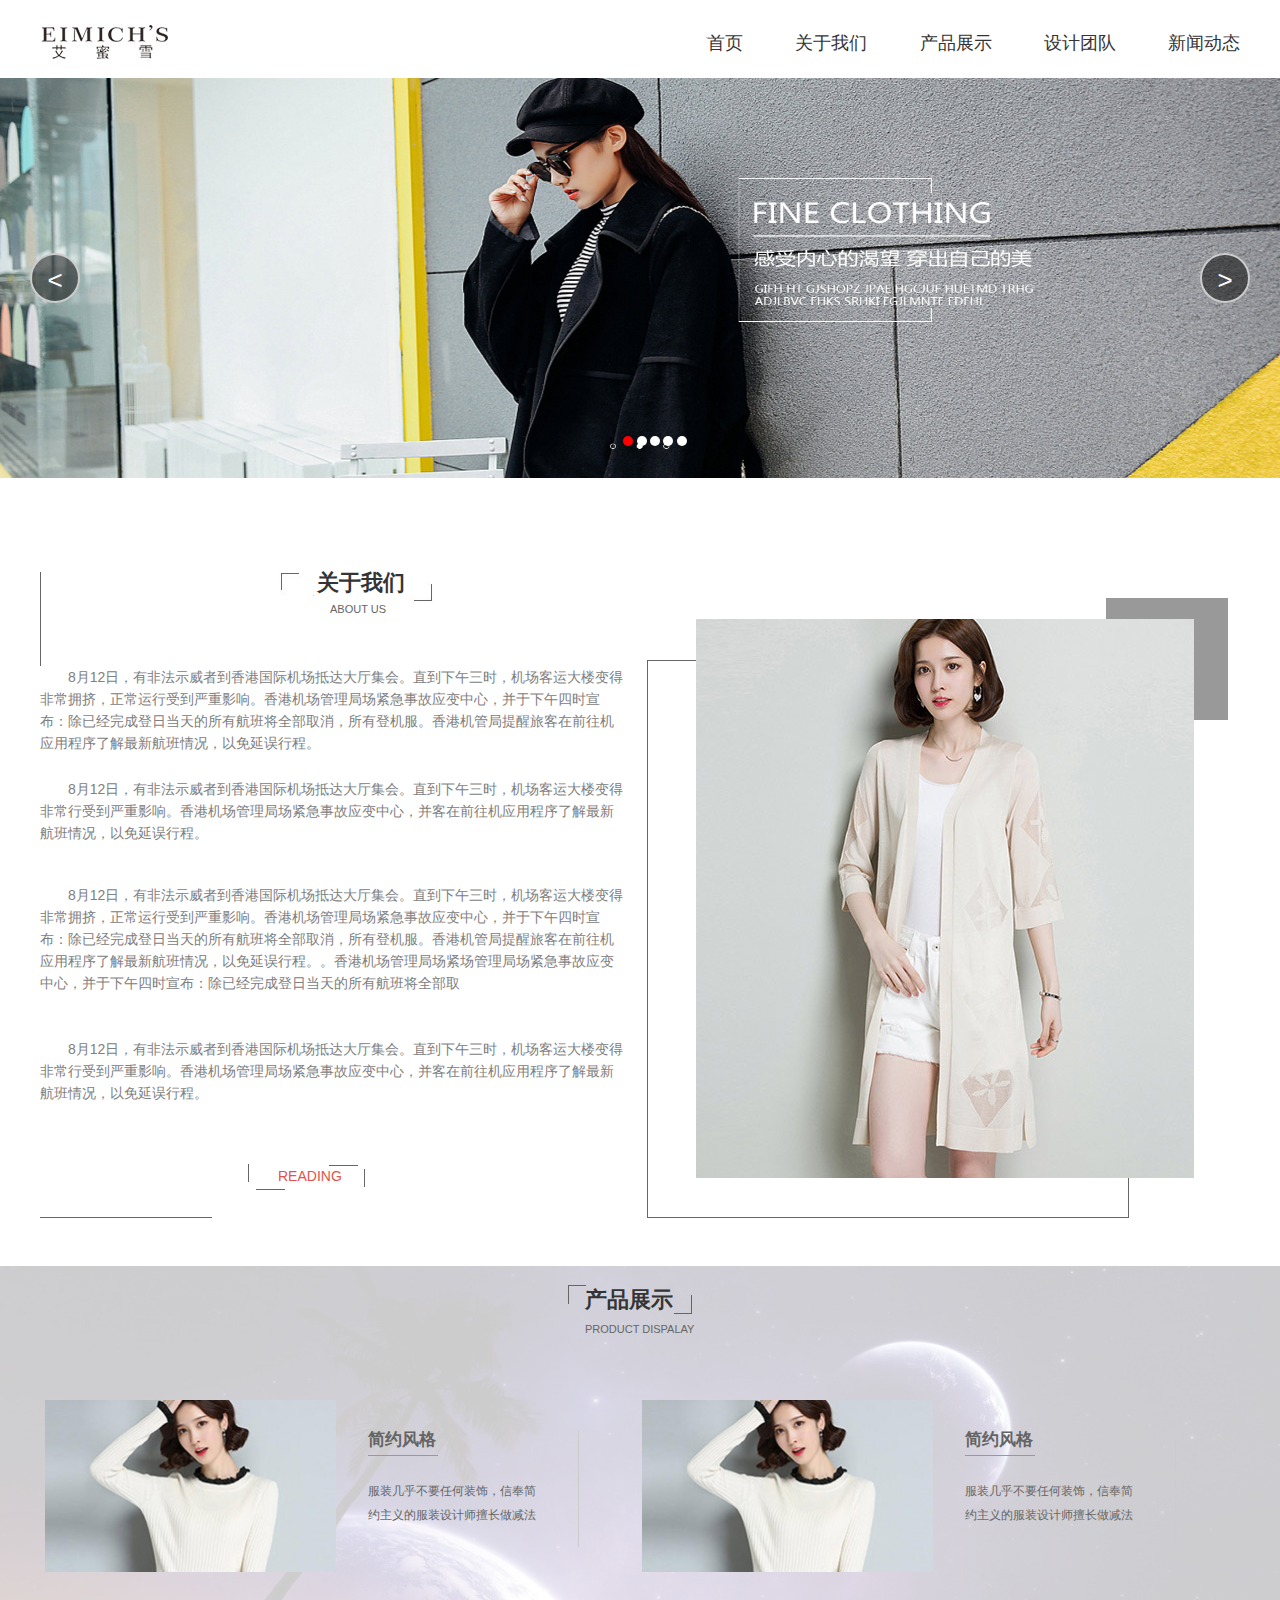
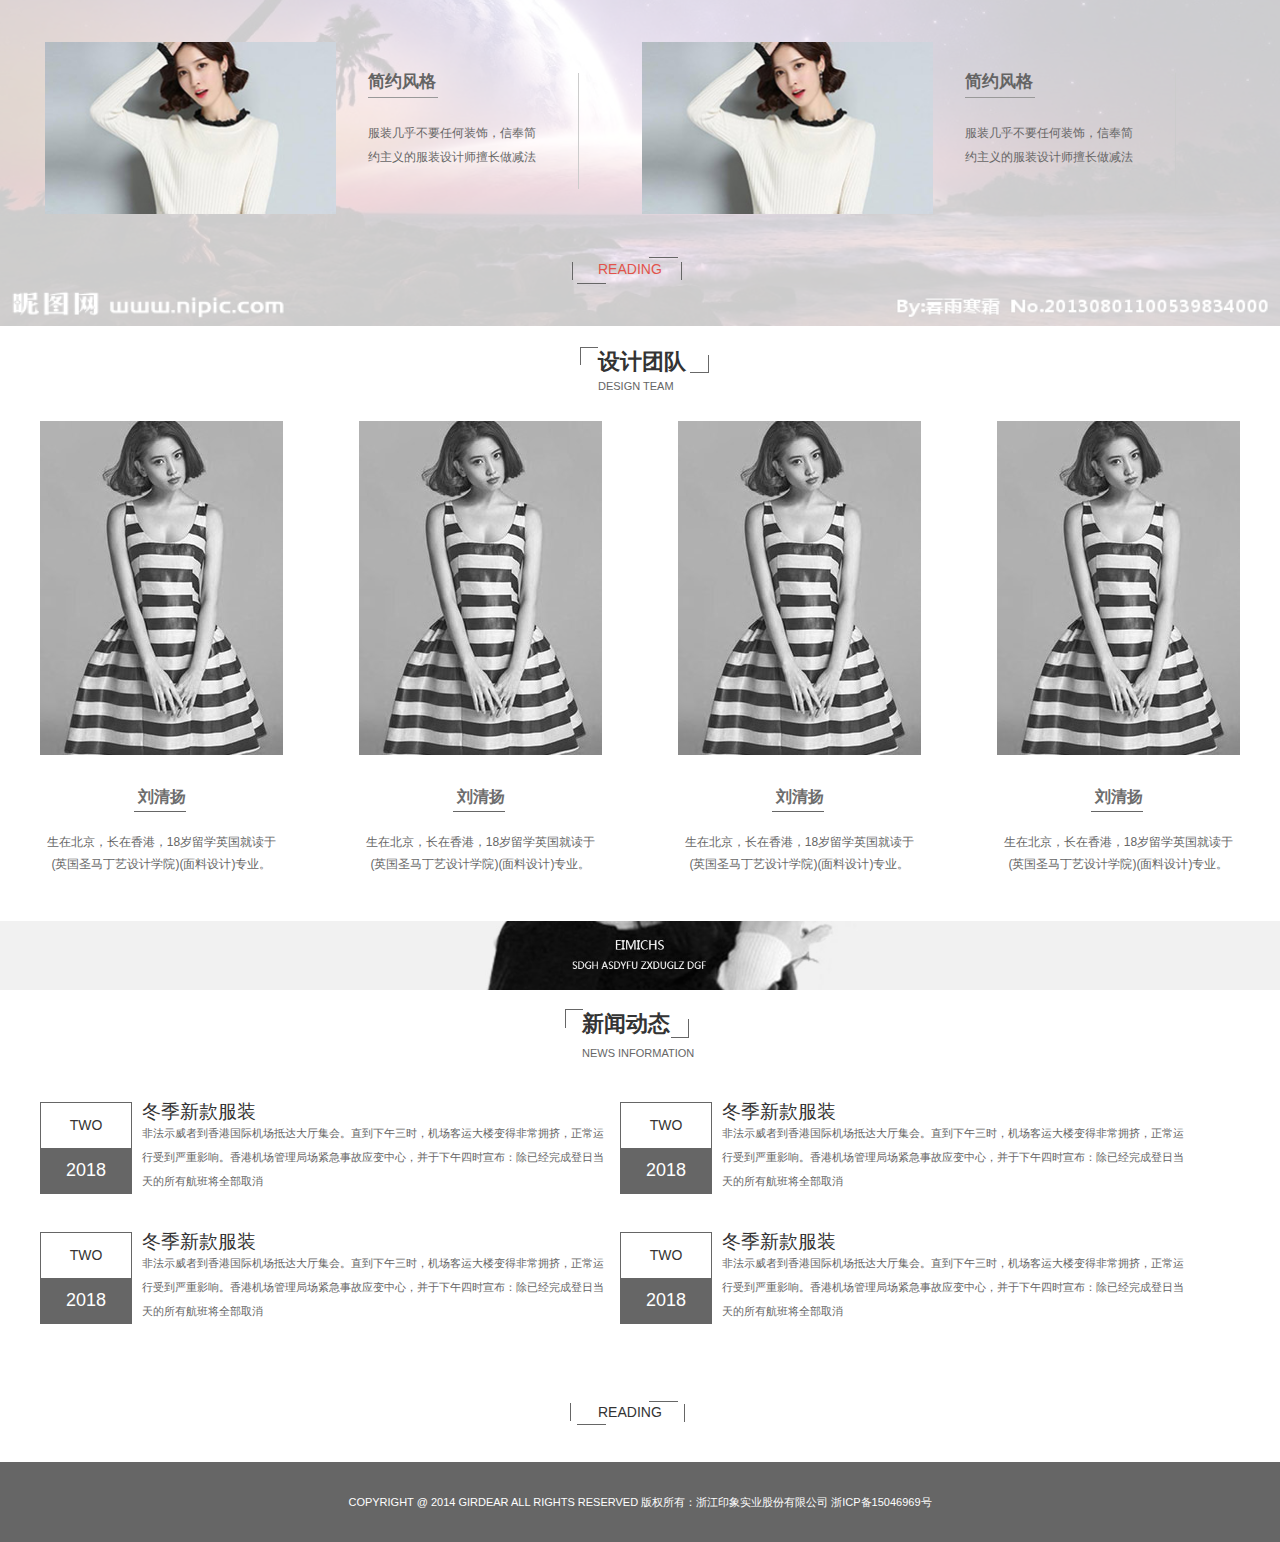
<file: 艾瑞雪/index.html>
<!DOCTYPE html>
<html lang="en">

<head>
  <meta charset="UTF-8">
  <meta name="viewport" content="width=device-width, initial-scale=1.0">
  <meta http-equiv="X-UA-Compatible" content="ie=edge">
  <title>Document</title>
  <link rel="stylesheet" href="./css/reset(1).css">
  <link rel="stylesheet" href="./css/style.css">
  <link rel="stylesheet" href="./css/animate.css">
</head>

<body>
  <div class="logo">
    <div class="logoz">
      <img src="./images/logo_02.jpg" alt="">
    </div>
    <div class="logoy">
      <ul>
        <li><a href="">首页</a></li>
        <li><a href="">关于我们</a></li>
        <li><a href="">产品展示</a></li>
        <li><a href="">设计团队</a></li>
        <li><a href="">新闻动态</a></li>
      </ul>
    </div>
  </div>
  <!-- 轮播 -->
  <div class="carousel">

    <img class="active" src="./images/轮播_02.jpg">
    <img src="./images/关于我们_02.jpg">
    <img src="./images/产品展示_02.jpg">
    <img src="./images/设计团队_02.jpg">
    <img src="./images/新闻动态_02.jpg" alt="">
    <img src="./images/设计团队_02.jpg">
    <button>&lt;</button>
    <button>&gt;</button>
    <ul>
      <li yj="0" class="active"></li>
      <li yj="1"></li>
      <li yj="2"></li>
      <li yj="3"></li>
      <li yj="4"></li>
    </ul>
  </div>

  <!-- 关于我们 -->
  <div class="wmm">
    <div class="wm">
      <div class="wmz">
        <div class="wm1">
          <div class="wm12">
            <img src="./images/images/关于我们左_03.jpg" alt="">
            <h2>关于我们</h2>
            <img src="./images/images/关于我们右_05.jpg" alt="">
            <p>ABOUT US</p>
          </div>
        </div>
        <div class="wm2">
          <p>
            8月12日，有非法示威者到香港国际机场抵达大厅集会。直到下午三时，机场客运大楼变得非常拥挤，正常运行受到严重影响。香港机场管理局场紧急事故应变中心，并于下午四时宣布：除已经完成登日当天的所有航班将全部取消，所有登机服。香港机管局提醒旅客在前往机应用程序了解最新航班情况，以免延误行程。
          </p>
          <p>8月12日，有非法示威者到香港国际机场抵达大厅集会。直到下午三时，机场客运大楼变得非常行受到严重影响。香港机场管理局场紧急事故应变中心，并客在前往机应用程序了解最新航班情况，以免延误行程。</p>
          <p>
            8月12日，有非法示威者到香港国际机场抵达大厅集会。直到下午三时，机场客运大楼变得非常拥挤，正常运行受到严重影响。香港机场管理局场紧急事故应变中心，并于下午四时宣布：除已经完成登日当天的所有航班将全部取消，所有登机服。香港机管局提醒旅客在前往机应用程序了解最新航班情况，以免延误行程。。香港机场管理局场紧场管理局场紧急事故应变中心，并于下午四时宣布：除已经完成登日当天的所有航班将全部取
          </p>
          <p>8月12日，有非法示威者到香港国际机场抵达大厅集会。直到下午三时，机场客运大楼变得非常行受到严重影响。香港机场管理局场紧急事故应变中心，并客在前往机应用程序了解最新航班情况，以免延误行程。</p>
        </div>
        <div class="wm3">
          <div></div>
          <div></div>
          <div></div>
          <div></div>
          <span>READING</span>
        </div>
        <div class="wm4">
        </div>

      </div>

      <div class="wmy">
        <img src="./images/images/关于我们2_03.jpg" alt="">
        <div class="wmy1"></div>
      </div>
    </div>
    <!-- 产品展示 -->
    <div class="zs">
      <img src="./images/背景图.jpg" alt="">
      <div class="zsz">
        <div class="zs1">
          <div></div>
          <div></div>
          <div></div>
          <div></div>
          <h2>产品展示</h2>
          <p>PRODUCT DISPALAY</p>
        </div>
        <div class="zs2">
          <div class="zs21">
            <div class="zs21z">
              <img src="./images/images/简约风格_03.jpg" alt="">
            </div>
            <div class="zs21y1">
              <h2>简约风格</h2>
              <div></div>
              <div>
                <span>服装几乎不要任何装饰，信奉简约主义的服装设计师擅长做减法</span>
              </div>
            </div>
          </div>
        </div>
        <div class="zs2">
          <div class="zs21">
            <div class="zs21z">
              <img src="./images/images/简约风格_03.jpg" alt="">
            </div>
            <div class="zs21y1">
              <h2>简约风格</h2>
              <div></div>
              <div>
                <span>服装几乎不要任何装饰，信奉简约主义的服装设计师擅长做减法</span>
              </div>
            </div>
          </div>
        </div>
        <div class="zs2">
          <div class="zs21">
            <div class="zs21z">
              <img src="./images/images/简约风格_03.jpg" alt="">
            </div>
            <div class="zs21y1">
              <h2>简约风格</h2>
              <div></div>
              <div>
                <span>服装几乎不要任何装饰，信奉简约主义的服装设计师擅长做减法</span>
              </div>
            </div>
          </div>
        </div>
        <div class="zs2">
          <div class="zs21">
            <div class="zs21z">
              <img src="./images/images/简约风格_03.jpg" alt="">
            </div>
            <div class="zs21y1">
              <h2>简约风格</h2>
              <div></div>
              <div>
                <span>服装几乎不要任何装饰，信奉简约主义的服装设计师擅长做减法</span>
              </div>
            </div>
          </div>
        </div>
        <div class="zs22">
          <div></div>
          <div></div>
          <div></div>
          <div></div>
          <span>READING</span>
        </div>
      </div>
    </div>
    <!-- 设计团队 -->
    <div class="td">
      <div class="td1">
        <div></div>
        <div></div>
        <div></div>
        <div></div>
        <h2>设计团队</h2>
        <p>DESIGN TEAM</p>
      </div>

      <div class="tdz">
        <div class="td2">
          <img src="./images/images/刘清扬_03.jpg" alt="">
          <img src="./images/images/韩露露_03.jpg" alt="">
          <h2>刘清扬</h2>
          <div></div>
          <p>生在北京，长在香港，18岁留学英国就读于(英国圣马丁艺设计学院)(面料设计)专业。</p>
        </div>
        <div class="td2">
          <img src="./images/images/刘清扬_03.jpg" alt="">
          <img src="./images/images/韩露露_03.jpg" alt="">
          <h2>刘清扬</h2>
          <div></div>
          <p>生在北京，长在香港，18岁留学英国就读于(英国圣马丁艺设计学院)(面料设计)专业。</p>
        </div>
        <div class="td2">
          <img src="./images/images/刘清扬_03.jpg" alt="">
          <img src="./images/images/韩露露_03.jpg" alt="">
          <h2>刘清扬</h2>
          <div></div>
          <p>生在北京，长在香港，18岁留学英国就读于(英国圣马丁艺设计学院)(面料设计)专业。</p>
        </div>
        <div class="td2">
          <img src="./images/images/刘清扬_03.jpg" alt="">
          <img src="./images/images/韩露露_03.jpg" alt="">
          <h2>刘清扬</h2>
          <div></div>
          <p>生在北京，长在香港，18岁留学英国就读于(英国圣马丁艺设计学院)(面料设计)专业。</p>
        </div>

      </div>

    </div>





    <!-- 图片2 -->
    <div class="tp2">
      <img src="./images/images/图片2_02.jpg" alt="">
    </div>

    <!-- 新闻动态 -->
    <div class="dtk">
    <div class="dt">
      <div class="dt1">
        <div></div>
        <div></div>
        <div></div>
        <div></div>
        <h2>新闻动态</h2>
        <p>NEWS INFORMATION</p>
      </div>
      <div class="dt2">
        <div class="dt21">
          <div class="dt21z">
            <div>TWO</div>
            <div>2018</div>
          </div>
          <div class="dt21y">
            <p>冬季新款服装</p>
            <p>非法示威者到香港国际机场抵达大厅集会。直到下午三时，机场客运大楼变得非常拥挤，正常运行受到严重影响。香港机场管理局场紧急事故应变中心，并于下午四时宣布：除已经完成登日当天的所有航班将全部取消</p>
          </div>
        </div>
        <div class="dt21">
          <div class="dt21z">
            <div>TWO</div>
            <div>2018</div>
          </div>
          <div class="dt21y">
            <p>冬季新款服装</p>
            <p>非法示威者到香港国际机场抵达大厅集会。直到下午三时，机场客运大楼变得非常拥挤，正常运行受到严重影响。香港机场管理局场紧急事故应变中心，并于下午四时宣布：除已经完成登日当天的所有航班将全部取消</p>
          </div>
        </div>
        <div class="dt21">
          <div class="dt21z">
            <div>TWO</div>
            <div>2018</div>
          </div>
          <div class="dt21y">
            <p>冬季新款服装</p>
            <p>非法示威者到香港国际机场抵达大厅集会。直到下午三时，机场客运大楼变得非常拥挤，正常运行受到严重影响。香港机场管理局场紧急事故应变中心，并于下午四时宣布：除已经完成登日当天的所有航班将全部取消</p>
          </div>
        </div>
        <div class="dt21">
          <div class="dt21z">
            <div>TWO</div>
            <div>2018</div>
          </div>
          <div class="dt21y">
            <p>冬季新款服装</p>
            <p>非法示威者到香港国际机场抵达大厅集会。直到下午三时，机场客运大楼变得非常拥挤，正常运行受到严重影响。香港机场管理局场紧急事故应变中心，并于下午四时宣布：除已经完成登日当天的所有航班将全部取消</p>
          </div>
        </div>
       
        <div class="dt3">
          <div></div>
          <div></div>
          <div></div>
          <div></div>
          <span>READING</span>
        </div>
        
      </div>
    </div>
    
<div class="footer">
<div class="footerz">
<p>COPYRIGHT @ 2014 GIRDEAR ALL RIGHTS RESERVED 版权所有：浙江印象实业股份有限公司 浙ICP备15046969号</p>
</div>
</div>

















    <script src="./js/luobo.js"></script>
</body>

</html>
</file>
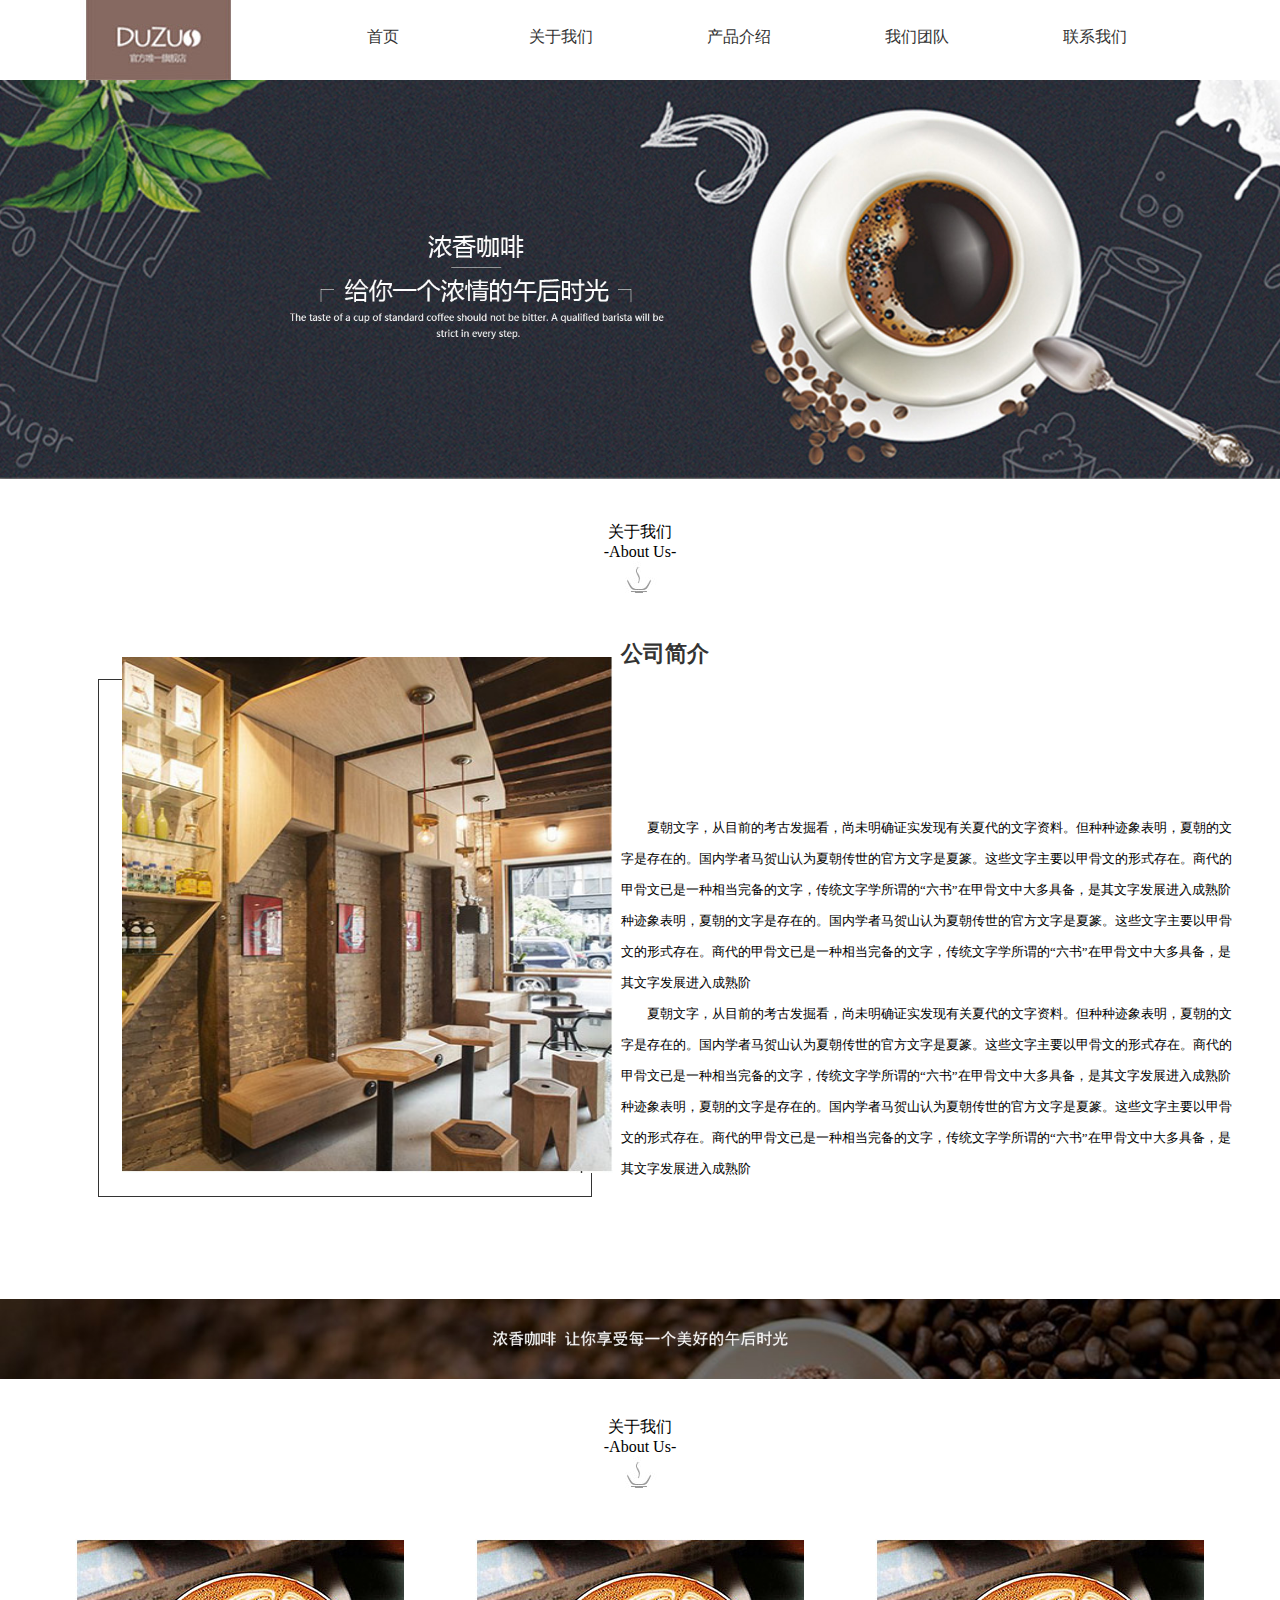
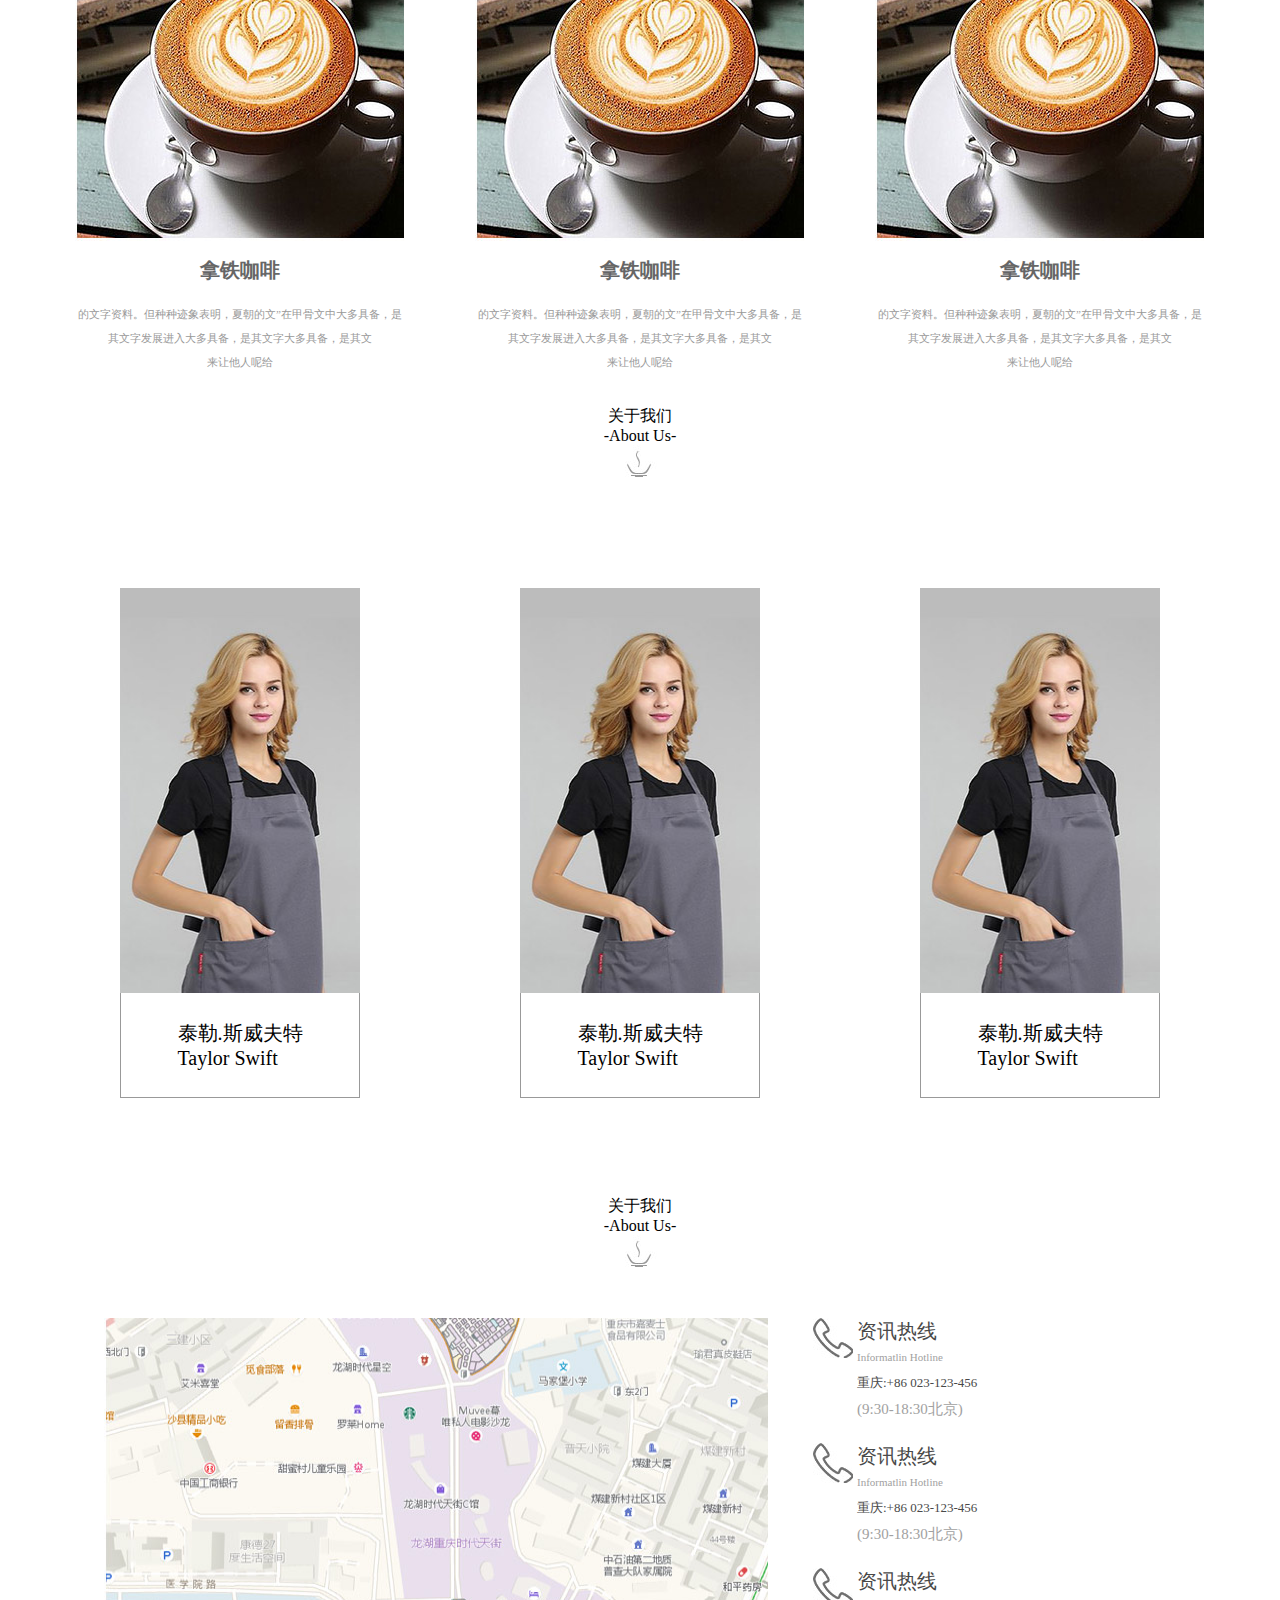
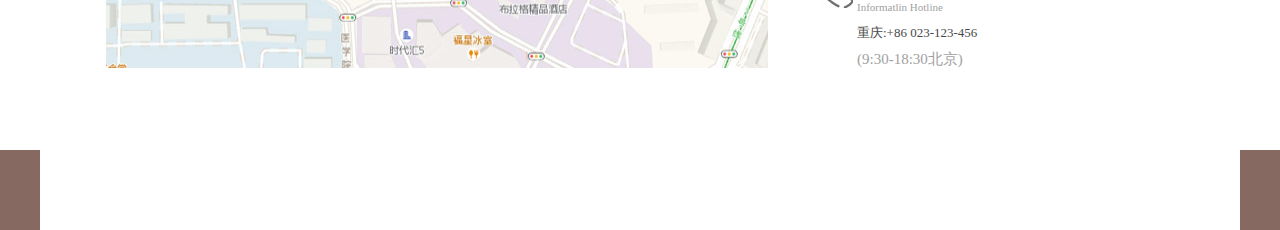
<file: 杨君/kafei.html>
<!DOCTYPE html>
<html lang="en">

<head>
  <meta charset="UTF-8">
  <meta name="viewport" content="width=device-width, initial-scale=1.0">
  <meta http-equiv="X-UA-Compatible" content="ie=edge">
  <title>Document</title>
  <link rel="stylesheet" href="./css/style.css">
  <link rel="stylesheet" href="./css/reset.css">
  <link rel="stylesheet" href="//at.alicdn.com/t/font_1275285_ubxkpo6pywc.css">
</head>

<body>
  <!-- 头 -->
  <div class="header">
    <div class="header-center">
      <img src="./img/images/logo1_02.jpg" alt="">
      <ul>
        <li>首页</li>
        <li>关于我们</li>
        <li>产品介绍</li>
        <li>我们团队</li>
        <li>联系我们</li>
      </ul>
    </div>
  </div>
  <!-- 大图 -->
  <div class="datu">
    <img src="./img/images/大图_02.jpg" alt="">
  </div>
  <!-- 关于我们 -->
  <div class="gy">
    <div class="gy1">
      <p class="p1">关于我们</p>
      <p>-About Us-</p>
      <img src="./img/images/关于我们_03.jpg" alt="">
    </div>
  </div>
  <!-- 公司介绍 -->

  <div class="js">
    <div class="js1">
      <div class="js-left">
        <img src="./img/images/公司介绍_03.jpg" alt="">
      </div>
      <div class="js-right">
        <h2>公司简介</h2>
        <p class="p1">
          夏朝文字，从目前的考古发掘看，尚未明确证实发现有关夏代的文字资料。但种种迹象表明，夏朝的文字是存在的。国内学者马贺山认为夏朝传世的官方文字是夏篆。这些文字主要以甲骨文的形式存在。商代的甲骨文已是一种相当完备的文字，传统文字学所谓的“六书”在甲骨文中大多具备，是其文字发展进入成熟阶
          种迹象表明，夏朝的文字是存在的。国内学者马贺山认为夏朝传世的官方文字是夏篆。这些文字主要以甲骨文的形式存在。商代的甲骨文已是一种相当完备的文字，传统文字学所谓的“六书”在甲骨文中大多具备，是其文字发展进入成熟阶
        </p>
        <p>
          夏朝文字，从目前的考古发掘看，尚未明确证实发现有关夏代的文字资料。但种种迹象表明，夏朝的文字是存在的。国内学者马贺山认为夏朝传世的官方文字是夏篆。这些文字主要以甲骨文的形式存在。商代的甲骨文已是一种相当完备的文字，传统文字学所谓的“六书”在甲骨文中大多具备，是其文字发展进入成熟阶
          种迹象表明，夏朝的文字是存在的。国内学者马贺山认为夏朝传世的官方文字是夏篆。这些文字主要以甲骨文的形式存在。商代的甲骨文已是一种相当完备的文字，传统文字学所谓的“六书”在甲骨文中大多具备，是其文字发展进入成熟阶
        </p>
      </div>
    </div>
  </div>
  <!-- 长图 -->
  <div class="ct">
    <img src="./img/images/大图3.jpg" alt="">
  </div>
  <!-- 产品介绍 -->
  <div class="cpjs">
    <div class="cpjs1">
      <p class="p2">关于我们</p>
      <p>-About Us-</p>
      <img src="./img/images/关于我们_03.jpg" alt="">
    </div>
  </div>
  <!-- 咖啡图片 -->
  <div class="kf">
    <div class="kf1">
      <div class="kf11">
        <img src="./img/images/images/咖啡_03.jpg" alt="">
        <div class="aa"></div>
        <div class="kf12">
          <i class="iconfont icon-fangdajing"></i>
        </div>
      </div>
      <div class="kf13">
        <h2>拿铁咖啡</h2>
        <p>的文字资料。但种种迹象表明，夏朝的文”在甲骨文中大多具备，是其文字发展进入大多具备，是其文字大多具备，是其文</p>
        <p>来让他人呢给</p>
      </div>
    </div>

    <div class="kf1">
      <div class="kf11">
        <img src="./img/images/images/咖啡_03.jpg" alt="">
        <div class="aa"></div>
        <div class="kf12">
          <i class="iconfont icon-fangdajing"></i>
        </div>
      </div>
      <div class="kf13">
        <h2>拿铁咖啡</h2>
        <p>的文字资料。但种种迹象表明，夏朝的文”在甲骨文中大多具备，是其文字发展进入大多具备，是其文字大多具备，是其文</p>
        <p>来让他人呢给</p>
      </div>
    </div>

    <div class="kf1">
      <div class="kf11">
        <img src="./img/images/images/咖啡_03.jpg" alt="">
        <div class="aa"></div>
        <div class="kf12">
          <i class="iconfont icon-fangdajing"></i>
        </div>
      </div>
      <div class="kf13">
        <h2>拿铁咖啡</h2>
        <p>的文字资料。但种种迹象表明，夏朝的文”在甲骨文中大多具备，是其文字发展进入大多具备，是其文字大多具备，是其文</p>
        <p>来让他人呢给</p>
      </div>
    </div>

  </div>
  <!-- 公司介绍 -->
  <div class="cpjs">
    <div class="cpjs1">
      <p class="p2">关于我们</p>
      <p>-About Us-</p>
      <img src="./img/images/关于我们_03.jpg" alt="">
    </div>
  </div>

  <div class="mr">
    <div class="mr1">
      <div>
        <img src="./img/images/图片1_03.jpg" alt="">
      </div>
      <div class="mr2">
        <div>
          <p>泰勒.斯威夫特</p>
          <p>Taylor Swift</p>
        </div>
      </div>
      <div class="mr3">
     <div>
        <p>泰勒.斯威夫特</p>
        <div class="xian"></div>
        <p>就是顿时觉得就肯定是加快速度认识个地方介绍的看到</p>
     </div>
        </div>
    </div>

    <div class="mr1">
      <div>
        <img src="./img/images/图片1_03.jpg" alt="">
      </div>
      <div class="mr2">
        <div>
          <p>泰勒.斯威夫特</p>
          <p>Taylor Swift</p>
        </div>
      </div>
      <div class="mr3">
     <div>
        <p>泰勒.斯威夫特</p>
        <div class="xian"></div>
        <p>就是顿时觉得就肯定是加快速度认识个地方介绍的看到</p>
     </div>
        </div>
    </div>

    <div class="mr1">
      <div>
        <img src="./img/images/图片1_03.jpg" alt="">
      </div>
      <div class="mr2">
        <div>
          <p>泰勒.斯威夫特</p>
          <p>Taylor Swift</p>
        </div>
      </div>
      <div class="mr3">
     <div>
        <p>泰勒.斯威夫特</p>
        <div class="xian"></div>
        <p>就是顿时觉得就肯定是加快速度认识个地方介绍的看到</p>
     </div>
        </div>
    </div>





  </div>
  <!-- 公司团队 -->
  <div class="cpjs">
    <div class="cpjs1">
      <p class="p2">关于我们</p>
      <p>-About Us-</p>
      <img src="./img/images/关于我们_03.jpg" alt="">
    </div>
  </div>
  <div class="dt">
    <div class="dt-left">
      <img src="./img/地图_03.jpg" alt="">
    </div>
    <div class="dt-right">
      <div class="dt-right1">
        <div class="dt-right11">
          <img src="./img/images/电话_03.jpg" alt="">
        </div>
        <div class="dt-right12">
          <p>资讯热线</p>
          <p>Informatlin Hotline</p>
          <p>重庆:+86 023-123-456</p>
          <p>(9:30-18:30北京)</p>
        </div>
      </div>

      <div class="dt-right1">
        <div class="dt-right11">
          <img src="./img/images/电话_03.jpg" alt="">
        </div>
        <div class="dt-right12">
          <p>资讯热线</p>
          <p>Informatlin Hotline</p>
          <p>重庆:+86 023-123-456</p>
          <p>(9:30-18:30北京)</p>
        </div>
      </div>



      <div class="dt-right1">
        <div class="dt-right11">
          <img src="./img/images/电话_03.jpg" alt="">
        </div>
        <div class="dt-right12">
          <p>资讯热线</p>
          <p>Informatlin Hotline</p>
          <p>重庆:+86 023-123-456</p>
          <p>(9:30-18:30北京)</p>
        </div>
      </div>
    </div>


  </div>
  <!-- 底部 -->
  <div class="fother">
<div class="fother-center"></div>
  </div>
</body>

</html>
</file>
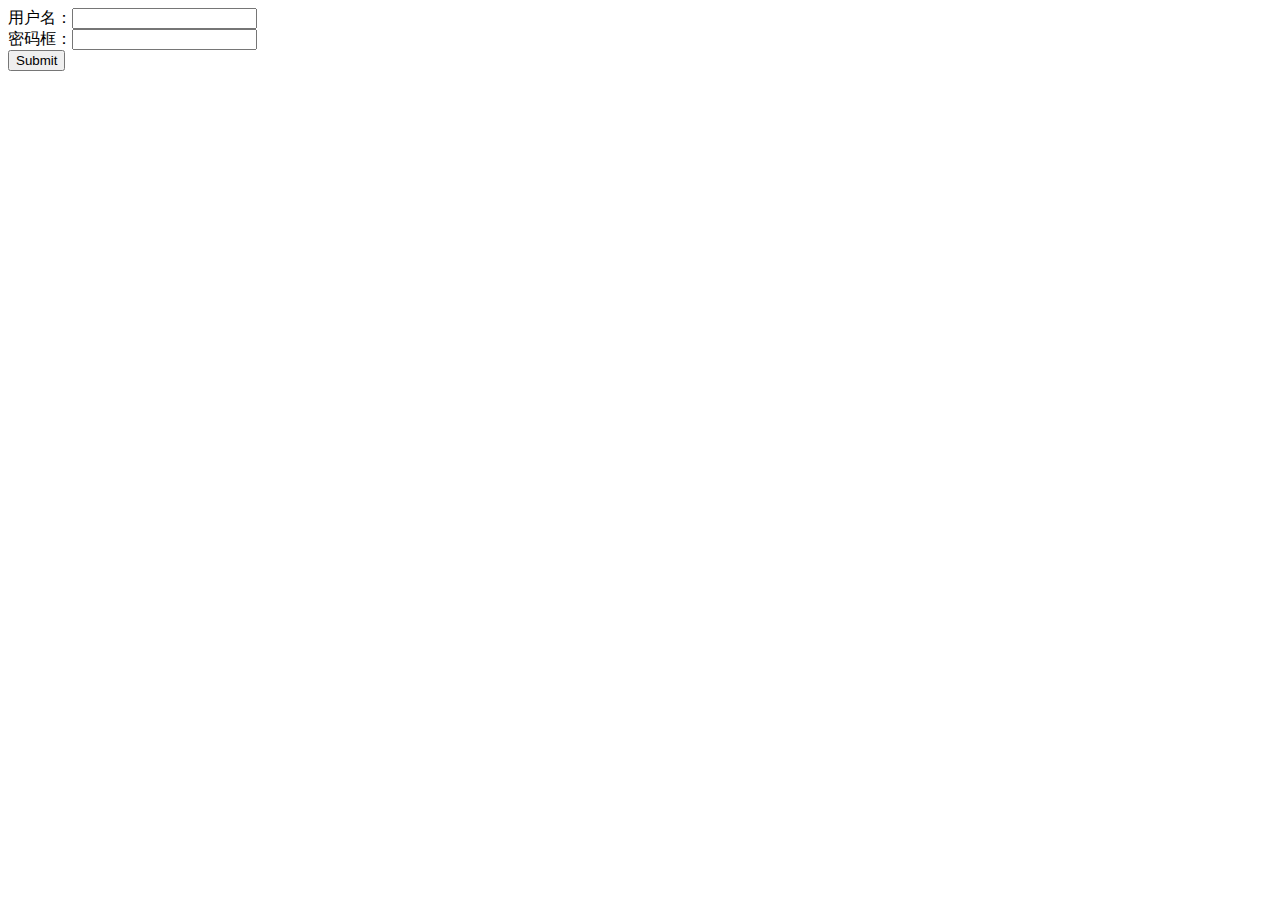
<file: 杨君/QQ注册.html>
<!DOCTYPE html>
<html lang="en">

<head>
  <meta charset="UTF-8">
  <meta name="viewport" content="width=device-width, initial-scale=1.0">
  <meta http-equiv="X-UA-Compatible" content="ie=edge">
  <title>Document</title>
</head>

<body>
  <form action="">
    用户名：<input type="text" name="username"><span></span><br>
    密码框：<input type="password" name="userpwd"><span></span><br>
    <input type="submit">
  </form>

  <script>
    var yh = document.getElementsByTagName("input")[0];
    var mm = document.getElementsByTagName("input")[1];
    //聚焦
    yh.onfocus = function () {
      var span = this.nextElementSibling;
      span.innerHTML = "只能输入六到十二位数字、字母、汉字";
    }
    //失去焦点
    yh.onblur = function () {
      var reg = /^[0-9a-zA-Z\u4e00-\u9fa5]{6,12}$/;
      var str = this.value;
      var span = this.nextElementSibling;
      if (reg.test(str)) {
        span.innerHTML = "可以注册";
        span.style.color = "pink";
      } else {
        span.innerHTML = "不可以注册";
        span.style.color = "red";
      }
    }
    //聚焦
    mm.onfocus = function () {
      var span = this.nextElementSibling;
      span.innerHTML = "密码只能是六位，数字和字母的组合";
    }
    mm.onblur = function () {
      var reg = /^(?![0-9]+$)(?![A-Z]+$)(?![a-z]+$)[0-9a-zA-Z]{6,}$/;
      var str = this.value;
      var span = this.nextElementSibling;
      if (reg.test(str)) {
        span.innerHTML = "你的密码可以使用";
        span.style.color = "pink";
      } else {
        span.innerHTML = "你的密码不可以使用";
        span.style.color = "red";
      }
    }

var form=document.getElementsByTagName("form")[0];
var spans=document.getElementsByTagName("span");
form.onsubmit=function(){
  if(spans[0].style.color=="red" || spans[1].style.color=="red"){
return false;
  }
  if(yh.value=="" || mm.value==""){
return false;
  }
}

  </script>
</body>

</html>
</file>
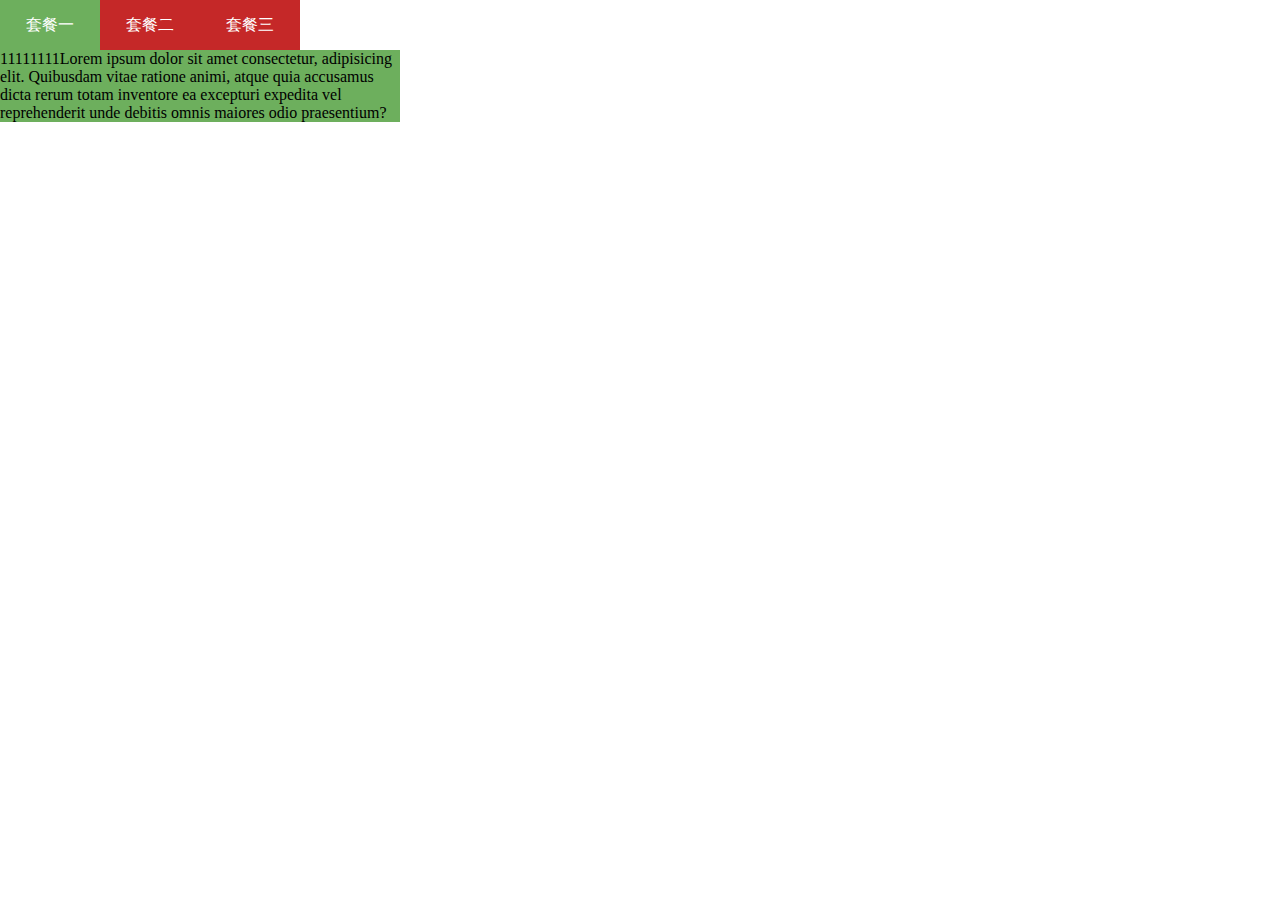
<file: 杨君/切换.html>
<!DOCTYPE html>
<html lang="en">
<head>
  <meta charset="UTF-8">
  <meta name="viewport" content="width=device-width, initial-scale=1.0">
  <meta http-equiv="X-UA-Compatible" content="ie=edge">
  <title>Document</title>
  <style>
  *{
    margin: 0;
    padding: 0;
  }
  ul{
    overflow: hidden;
  }
  li{
    float: left;
    width: 100px;
   line-height:50px;
    background-color: rgb(197, 40, 40);
    list-style: none;
    text-align: center;
    color: #ffff;
    cursor: pointer;
  }
  li.active{
    background-color: rgb(109, 175, 93);
  }
  .a1{
    width: 400px;
    height: 100px;
    position: relative;
  }
  .a1>div{
position: absolute;
top: 0px;
left: 0px;
opacity: 0;
  }
  .a1 .active{
    background-color: rgb(109, 175, 93);
    opacity: 1;
  }
  </style>
</head>
<body>
  <ul>
    <li cc="0"; class="active">套餐一</li>
    <li cc="1";>套餐二</li>
    <li cc="2";>套餐三</li>
  </ul>
  <div class="a1">
    <div class="active">11111111Lorem ipsum dolor sit amet consectetur, adipisicing elit. Quibusdam vitae ratione animi, atque quia accusamus dicta rerum totam inventore ea excepturi expedita vel reprehenderit unde debitis omnis maiores odio praesentium?</div>
    <div>2222222Lorem ipsum dolor sit amet consectetur, adipisicing elit. Quibusdam vitae ratione animi, atque quia accusamus dicta rerum totam inventore ea excepturi expedita vel reprehenderit unde debitis omnis maiores odio praesentium?</div>
    <div>33333333Lorem ipsum dolor sit amet consectetur, adipisicing elit. Quibusdam vitae ratione animi, atque quia accusamus dicta rerum totam inventore ea excepturi expedita vel reprehenderit unde debitis omnis maiores odio praesentium?</div>

  </div>



  <script>
  var lis=document.getElementsByTagName("li");
  var divs=document.querySelectorAll(".a1>div");
  for(i=0;i<lis.length;i++){
 lis[i].onclick=function(){
  for(i=0;i<lis.length;i++){
    lis[i].className="";
    divs[i].className="";
  }
this.className="active";
var i=this.getAttribute("cc");
divs[i].className="active";
}
  }
  
  </script>
</body>
</html>
</file>
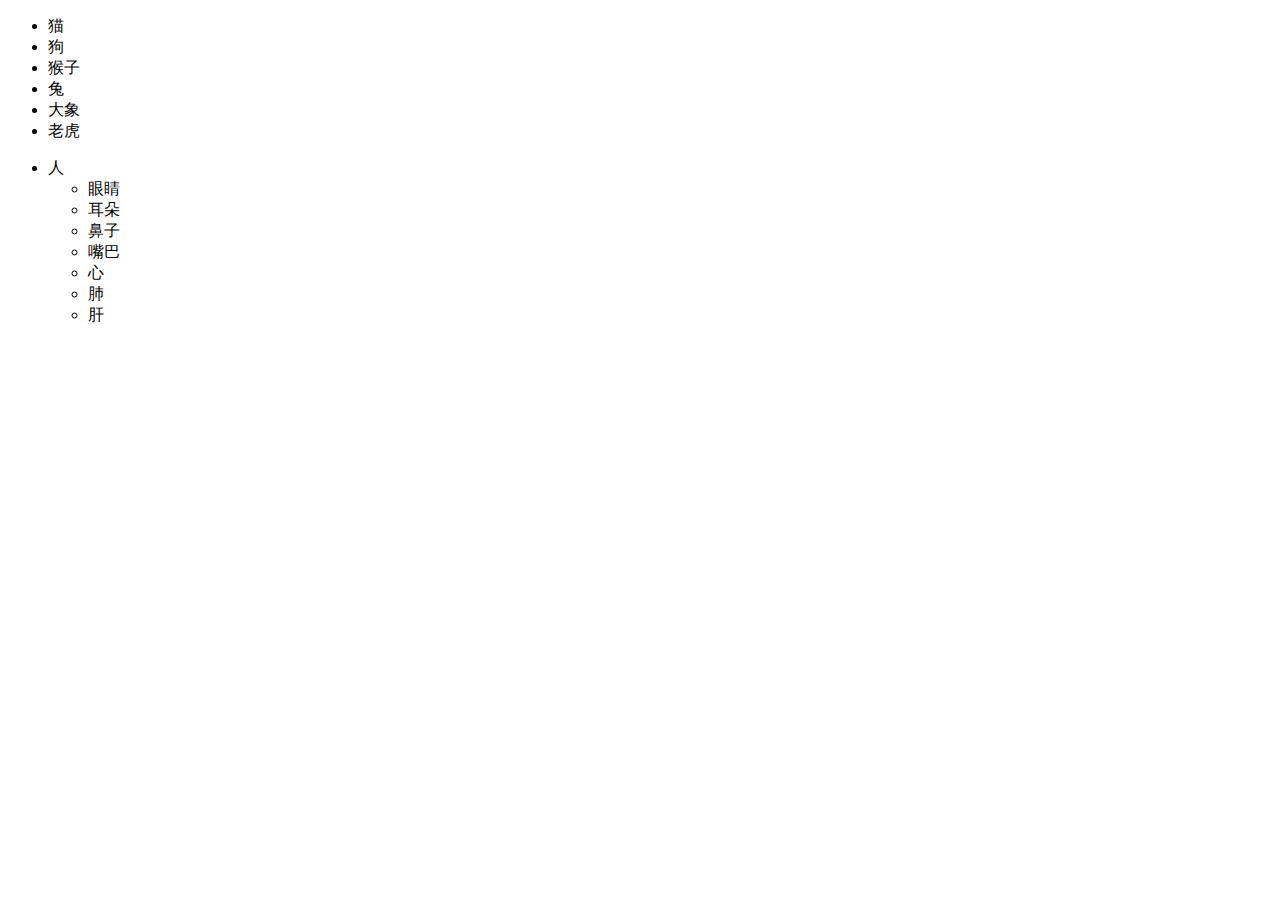
<file: 杨君/递归.html>
<!DOCTYPE html>
<html lang="en">
<head>
  <meta charset="UTF-8">
  <meta name="viewport" content="width=device-width, initial-scale=1.0">
  <meta http-equiv="X-UA-Compatible" content="ie=edge">
  <title>Document</title>
</head>
<body>
<div id="aa">
  <ul>
    <li>猫</li>
    <li>狗</li>
    <li>猴子</li>
    <li>兔</li>
    <li>大象</li>
    <li>老虎</li>
  </ul>
  <ul>
    <li>人
      <ul>
        <li>眼睛</li>
        <li>耳朵</li>
        <li>鼻子</li>
        <li>嘴巴</li>
        <li>心</li>
        <li>肺</li>
        <li>肝</li>
      </ul>
    </li>
  </ul>

</div>
<script>
function f1(hh){
for(var i=0;i<hh.children.length;i++){
      f1(hh.children[i]);
}
}
f1(aa);

</script>
</body>
</html>
</file>
<file: 艾瑞雪/css/style.css>
*{
  margin: 0;
  padding: 0;
}
.logo{
  width: 1200px;
  margin: 0 auto;
  overflow: hidden;
}
.logoz{
  float: left;
}
.logoy ul{
  overflow: hidden;
  justify-content:space-between;
  display: flex;
  padding-top: 34px;
  animation: jello 2s;
}
.logoy li a{
  color: #333333;
  display: block;
font-size: 18px;
text-decoration: none;
height: 24px;
}
.logoy li a:hover{
  color: #fc7863;
  border-bottom: 1px solid #fc7863;
}


/* 轮播 */
.carousel img {
  vertical-align: top;
  width: 100%;
  height: 400px;
}

.carousel {
  position: relative;
  height: 400px;
}

.carousel img {
  transition: all 3s;
  position: absolute;
  top: 0;
  left: 0;
  opacity: 0;
}
.carousel img:nth-of-type(6){
  width: 100%;
  opacity: 0;
}

.carousel img.active {
  opacity: 1;
}

.carousel button {
  width: 50px;
  height: 50px;
  text-align: center;
  line-height: 50px;
  border-radius: 50%;
  border: 2px solid #ccc;
  position: absolute;
  top: 0;
  color: #fff;
  background: rgba(0, 0, 0, .5);
  font-size: 26px;
  cursor: pointer;
  top: 50%;
  margin-top: -25px;
  outline: none;
}

.carousel button:nth-of-type(1) {
  left: 30px;
}

.carousel button:nth-of-type(2) {
  right: 30px;
}

.carousel button:hover {
  background: rgba(0, 0, 0, .8);
}

.carousel ul {
  position: absolute;
  bottom: 30px;
  left: 50%;
  margin-left: -20px;
  width: 70px;
  text-align: center;
}

.carousel li {
  width: 10px;
  height: 10px;
  background: #fff;
  border-radius: 50%;
  display: inline-block;
  cursor: pointer;
}

.carousel li.active {
  background: red;
}

/* 关于我们 */
.wmm{
  width: 100%;
}
.wm{
  width: 1200px;
  height: 646px;
  margin: 0 auto;
  /* background-color: rgb(189, 114, 114); */
  margin-top: 94px;
}
.wmz{
  float: left;
}
.wm1{
  width: 584px;
  height: 94px;
  border-left: 1px solid #666666;
}
.wm1 h2{
  font-size: 22px;
  color: #343434;
  display: inline;
}
.wm1 p{
  font-size: 11px;
  color: #666666;
  padding-left: 51px;
}
.wm12{
  padding-left: 238px;
}
.wm2 p{
  width: 584px;
  font-size: 14px;
  text-indent:2em;
  color: #808080;
  line-height: 22px;
}
.wm2 p:nth-of-type(2){
  margin-top: 24px;
  line-height: 22px;
  font-size: 14px;
}
.wm2 p:nth-of-type(3){
  margin-top: 40px;
  line-height: 22px;
  font-size: 14px;
}
.wm2 p:nth-of-type(4){
  margin-top: 44px;
  line-height: 22px;
  font-size: 14px;
}
.wm3{
  width: 584px;
  height: 74px;
  /* background: #343434; */
  margin-top: 35px;
  position: relative;
}

.wm3 span{
font-size: 14px;
color: #e2534b;
padding-left: 238px;
line-height: 74px;
}
.wm3 div:nth-of-type(1){
  width: 29px;
  position: absolute;
  left: 289px;
  top: 26px;
  height: 1px;
background: #666666;
}
.wm3 div:nth-of-type(2){
  width: 29px;
  position: absolute;
  left: 216px;
  top: 50px;
  height: 1px;
background: #666666;
}
.wm3 div:nth-of-type(3){
  width: 1px;
  position: absolute;
  left: 208px;
  top: 25px;
  height: 18px;
background: #666666;
}
.wm3 div:nth-of-type(4){
  width: 1px;
  position: absolute;
  left: 324px;
  top: 30px;
  height: 18px;
background: #666666;
}
.wm4{
width: 172px;
height: 1px;
background: #666666;
margin-top: 4px;
}
.wmy{
  float: left;
  width: 480px;
  height: 556px;
  border: 1px solid #666666;
      margin-top: 88px;
  margin-left: 22px;
  position: relative;
}
.wmy img{
  margin-left: 48px;
  margin-top:-42px;
  position: absolute;
  z-index: 100;
}
.wmy .wmy1{
  display: inline-block;
  width: 122px;
  height: 122px;
  background:#999999;
  position: absolute;
  right: -100px;
  top: -63px;
  z-index: 0;
}

/* 产品展示 */
.zs{
  width: 100%;
  position: relative;
  margin-top: 48px;
}
.zs img{
  width: 100%;
  height: 660px;
  opacity: 0.2;
  position: absolute;
}
.zsz{
  width: 1200px;
  height: 600px;
  margin: 0 auto;
}
.zs1{
  padding-top: 23px;
  position: relative;
  width: 110px;
  margin: 0 auto;
}
.zs1 h2{
  font-size: 22px;
  color: #343434;
}
.zs1 p{
  margin-top: 13px;
  font-size: 11px;
  color: #666666;
}
.zs1 div:nth-of-type(1){
  width: 18px;
  height: 1px;
  background: #666666;
  position: absolute;
  left: -17px;
  top: 19px;
}
.zs1 div:nth-of-type(2){
  width: 1px;
  height: 18px;
  background: #666666;
  position: absolute;
  left: -17px;
  top: 20px;
}
.zs1 div:nth-of-type(3){
  width: 1px;
  height: 18px;
  background: #666666;
  position: absolute;
  left: 106px;
  top: 29px;
}
.zs1 div:nth-of-type(4){
  width: 18px;
  height: 1px;
  background: #666666;
  position: absolute;
  left: 89px;
  top: 47px
}
.zs21{
  margin-right: 27px;
  float: left;
  margin-top: 60px;
  width: 570px;
  height: 182px;
  /* border: 1px solid #999999; */
  position: relative;
}
 .zs21z img{
   float: left;
width: 291px;
height: 172px;
opacity: 1;
margin-top: 5px;
margin-left: 5px;
}
.zs21y1{
  float: right;
  width: 210px;
  height: 116px;
  border-right: 1px solid #cccccc;
  position: absolute;
  left: 328px;
    top: 36px;
}
.zs21y1 h2{
  color: #646464;
  font-size: 17px;
}
.zs21y1 div:nth-of-type(1){
  height: 1px;
  width: 70px;
  background: #999999;
  margin-top: 7px;
}
.zs21y1 div:nth-of-type(2){
  font-size: 12px;
  color: #666666;
  width: 169px;
margin-top: 23px;
line-height: 24px;
}




.zs22{
  position: relative;
}

.zs22 span{
  font-size: 14px;
  color: #e2534b;
  padding-left: 558px;
  line-height: 100px;
  }
  .zs22 div:nth-of-type(1){
    width: 29px;
    position: absolute;
    left: 537px;
    top: 548px;
    height: 1px;
  background: #666666;
  }
  .zs22 div:nth-of-type(2){
    width: 29px;
    position: absolute;
    left: 609px;
    top: 522px;
    height: 1px;
  background: #666666;
  }
  .zs22 div:nth-of-type(3){
    width: 1px;
    position: absolute;
    left: 532px;
    top: 527px;
    height: 18px;
  background: #666666;
  }
  .zs22 div:nth-of-type(4){
    width: 1px;
    position: absolute;
    left: 641px;
    top: 527px;
    height: 18px;
  background: #666666;
  }

  /* 设计团队 */
.td{
  width: 1200px;
  height: 570px;
  /* border: 1px solid #000; */
  margin: 0 auto;
  margin-top: 85px;
  position: relative;
}
.td1 {
  position: absolute;
  padding-left: 558px;
}
.td1 h2{
  color: #333333;
  font-size: 22px;
}
.td1 p{
  font-size: 11px;
  color: #656565;
  margin-top: 8px;
}
.td1 div:nth-of-type(1){
  width: 18px;
  height: 1px;
 background: #686868;
  position: absolute;
  left: 540px;
    top: -4px;
}
.td1 div:nth-of-type(2){
  width: 1px;
  height: 18px;
 background: #686868;
  position: absolute;
  left: 540px;
    top: -4px;
}
.td1 div:nth-of-type(3){
  width: 18px;
  height: 1px;
 background: #686868;
  position: absolute;
  left: 650px;
  top: 21px;
}
.td1 div:nth-of-type(4){
  width: 1px;
  height: 18px;
 background: #686868;
  position: absolute;
  left: 668px;
  top: 4px;
}
.td2{
  width: 243px;
  height: 450px;
  /* border: 1px solid #000; */
  /* position: absolute;
  top: 70px; */
  text-align: center;
}
.tdz{
  width: 1200px;
  display: flex;
  justify-content: space-between;
  margin-top: 70px; 
   position: absolute;
  /* top: 70px; */
}

.td2 h2{
  font-size: 16px;
  color: #6d6d6d;
  margin-top: 34px;
}
.td2 div{
  width: 52px;
  height: 1px;
  background: #666666;
  margin-top: 6px;
    margin-bottom: 19px;
    margin-left: 94px;
}
.td2 p{
  font-size: 12px;
  color: #666666;
  line-height: 22px;
}
.td2 img:nth-of-type(2){
  display: none;
  top: 0;
  left: 0;
}

.tp2 img{
  width: 100%;
}
.tp2{
  overflow: hidden;
}
.tp2 img:hover{
  transform: scale(1.1);
  transition: all 2s;
}

/* 新闻动态 */
.dtk{
  width: 100%;
}
.dt{
  width: 1200px;
  margin: 0 auto;
  position: relative;
}
.dt1{
  padding-top: 23px;
  position: relative;
  width: 116px;
  margin: 0 auto;
}
.dt1 h2{
  font-size: 22px;
  color: #343434;
}
.dt1 p{
  margin-top: 13px;
  font-size: 11px;
  color: #666666;
}
.dt1 div:nth-of-type(1){
  width: 18px;
  height: 1px;
  background: #666666;
  position: absolute;
  left: -17px;
  top: 19px;
}
.dt1 div:nth-of-type(2){
  width: 1px;
  height: 18px;
  background: #666666;
  position: absolute;
  left: -17px;
  top: 20px;
}
.dt1 div:nth-of-type(3){
  width: 1px;
  height: 18px;
  background: #666666;
  position: absolute;
  left: 106px;
  top: 29px;
}
.dt1 div:nth-of-type(4){
  width: 18px;
  height: 1px;
  background: #666666;
  position: absolute;
  left: 89px;
  top: 47px
}
.dt2{
  width: 1200px;
  margin-top: 43px;


}
.dt21{
  width: 580px;
  height: 90px;
  float: left;
  margin-bottom: 40px;
  
}
.dt21z {
width: 90px;
height: 90px;
border: 1px solid #666666;
float: left;
}
.dt21z div:nth-of-type(1){
  width: 90px;
  line-height: 45px;
  color: #343434;
  text-align: center;
  font-size: 14px;
}
.dt21z div:nth-of-type(2){
  width: 90px;
  line-height: 45px;
  background: #666666;
  color: #ffffff;
  text-align: center;
  font-size: 18px;
}
.dt21y{
  float: left;
  width: 467px;
  margin-left: 10px;
}
.dt21y p:nth-of-type(1){
  font-size: 19px;
  color: #333333;
}
.dt21y p:nth-of-type(2){
  font-size: 11px;
  color: #666666;
  line-height: 24px;
}
.dt21:hover div:nth-of-type(1) {
  color: #f57665;
}
.dt21:hover p:nth-of-type(1){
  color: #f57665;
}



.dt3 span{
  font-size: 14px;
  color: #333333;
  padding-left: 558px;
  line-height: 100px;
  }
  .dt3 div:nth-of-type(1){
    width: 29px;
    position: absolute;
    left: 537px;
    top: 434px;
    height: 1px;
  background: #666666;
  }
  .dt3 div:nth-of-type(2){
    width: 29px;
    position: absolute;
    left: 609px;
    top: 411px;
    height: 1px;
  background: #666666;
  }
  .dt3 div:nth-of-type(3){
    width: 1px;
    position: absolute;
    left: 530px;
    top: 413px;
    height: 18px;
  background: #666666;
  }
  .dt3 div:nth-of-type(4){
    width: 1px;
    position: absolute;
    left: 644px;
    top: 414px;
    height: 18px;
  background: #666666;
  }
  .footer{
    width: 100%;
    height: 80px;
    background: #666666;
  }
  .footerz{
    width: 1200px;
    height: 80px;
    font-size: 11px;
    color: #fefefe;
    margin: 0 auto;
    line-height: 80px;
    text-align: center;

  }
</file>
<file: 杨君/css/style.css>
*{
  margin: 0;
  padding: 0;
}
/* 头 */
.header{
  width: 100%;
}
.header-center{
  width: 1200px;
  height: 80px;
  margin: 0 auto;
}
.header-center img{
  float: left;
}
.header-center li{
  float: left;
  list-style: none;
  width: 122px;
  height: 74px;
  line-height: 74px;
  text-align: center;
  color: #333333;
  margin-right: 56px;
}
.header-center li:hover{
  border-bottom: 6px solid #866961;
  color: #90766f;
}
/* 大图 */
.datu img{
  width: 100%;
  
}

/* 关于我们 */
.gy{
  width: 100%;
}
.gy1{
  width: 1200px;
  height: 160px;
  margin: 0 auto;
}
.gy p{
  display: flex;
  flex-direction: column;
  justify-content: center;
  align-items: center;
  /* padding-top: 20px; */
  text-align: center;
}
.gy .p1{
 padding-top: 43px;
}
.gy img{
  display: flex;
 margin: 0 auto;
}
/* 公司介绍 */
.js{
  width: 100%;
}
.js1{
  height: 660px;
  width: 1200px;
  margin: 0 auto;
  /* background-color: rgb(138, 37, 37); */
  overflow: hidden;
}
.js-left{
  float: left;
  width: 492px;
  height: 516px;
  border: 1px solid #333333;
  margin-left: 58px;
margin-top: 40px;
/* background-color: rgb(62, 175, 96); */
}
.js-left img{
  width: 492px;
  height: 516px;
  margin-top: -23px;
  margin-left: 23px;
}
.js-right{
  width: 619px;
  height: 516px;
  float: right;
}

.js-right h2{
color: #333333;
font-size: 22px;
}
.js-right .p1{
  margin-top: 143px;
}
.js-right p{
  line-height: 31px;
  /* letter-spacing: 6px; */
  text-indent: 2em;
  font-size: 13px;
}
/* 长图 */
.ct img{
  width:100%;
 
}
/* 产品介绍 */
.cpjs{
  width:100%;
}
.cpjs1{
  width: 1200px;
  height: 160px;
  margin: 0 auto;
  /* background-color: rgb(167, 59, 59); */
}
.cpjs p{
  display: flex;
  justify-content: center;
  align-items: center;
}
.cpjs .p2{
  padding-top: 38px;
}
.cpjs img{
 display: flex;
 margin: 0 auto;
}
/* 咖啡图片 */
.kf{
  width: 1200px;
  height: 429px;
  /* background-color: rgb(202, 33, 33); */
  margin: 0 auto;
  display: flex;
  justify-content: space-around;
}
.kf1{
  display: flex;
  flex-direction: column;
  width: 330px;
  height: 429px;
  /* background-color: rgb(86, 190, 164); */
  position: relative;
}
.kf11 img{
  width: 330px;
  height: 302px;
}
.aa{
  width: 330px;
  height: 302px;
  position: absolute;
  background-color: #000;
  opacity: 0;
  top: 0px;
}
.kf1:hover .aa{
opacity: 0.3;
}

.kf12 i{
  position: absolute;
font-size: 77px;
color: #ffff;
top: 100px;
left: 141px;
display: none;
}
.kf1:hover i{
  display: block;
}

.kf13 h2{
  text-align: center;
  font-size: 20px;
  color: #666666;
  margin-top: 16px;
  margin-bottom: 18px;
}
.kf13 p{
  text-align: center;
  font-size: 11px;
  color: #999999;
  line-height: 24px;
}


.kf1:hover .kf13 p{
  color: #333;
}
.kf1:hover .kf13 h2{
  color: #333;
}
/* 四个名人 */

.mr{
width: 1200px;
height: 630px;
margin: 0 auto;
/* background-color: rgb(167, 40, 40); */
display: flex;
justify-content:space-around;
align-items: center;
}
.mr1{
  position: relative;
  width: 240px;
  height: 510px;
  /* background-color: rgb(54, 167, 40); */
}
.mr1 img{
  width: 240px;
  height: 405px;

}
.mr2{
  height: 104px;
  width: 238px;
  /* background-color: rgb(209, 206, 51); */
  border: 1px solid #999999;
  border-top: none;
  display: flex;
  justify-content: center;
  align-items: center;
  /* position: relative; */
}
.mr3{
  height: 104px;
  width: 238px;
  text-align: center;
  display: none;
  position: absolute;
  bottom: 0;
  left: 0;
}
.mr1:hover .mr3{
  display: block;
  background-color: #3b3b3b;
  color: white;
  border: 1px solid #999999;
}
.mr3 p:nth-of-type(1){
  color: #ffffff;
  font-size: 19px;
  margin-top: 11px;
  margin-bottom: 10px;
}
.xian{
  width: 28px;
  height: 1px;
  background-color: #fff;
  margin: 0 auto;
  margin-bottom: 14px;
}
.mr2 p{
font-size: 20px;
}
/* 公司团队 */
.dt{
  width: 1200px;
  height: 432px;
  /* background-color: rgb(173, 33, 33); */
  margin: 0 auto;
}
.dt-left{
  width: 667px;
  height: 350px;
  float: left;
}
.dt-left img{
  width: 667px;
  height: 350px;
  margin-left: 64px;
}
.dt-right{
  float: left;
  width: 358px;
  height: 350px;
  /* background-color: rgb(82, 48, 175); */
  margin-left: 98px;
}
.dt-right1{
  /* background-color: #fff; */
  width: 240px;
  height: 100px;
  margin-bottom: 25px;
}
.dt-right11{
  float: left;
}
.dt-right11 img{
width: 52px;
height: 54px;
}
.dt-right12{
  float: left;
}
.dt-right1 p{
  line-height: 26px;
}
.dt-right1 p:nth-of-type(1){
  /* display:inline-block; */
  font-size: 20px;
  color: #494949;
}
.dt-right1 p:nth-of-type(2){
  /* display:inline-block; */
  font-size: 11px;
  color: #a1a1a1;
}
.dt-right1 p:nth-of-type(3){
  /* display:inline-block; */
  font-size: 13px;
  color: #494949;
}
.dt-right1 p:nth-of-type(4){
  /* display:inline-block; */
  font-size: 15px;
  color: #a1a1a1;
}
/* 底部 */
.fother{
  width: 100%;
  height: 80px;
  background-color: #866961;
}
.fother-center{
  margin: 0 auto;
  width: 1200px;
  height: 80px;
  background-color:#FFFF;
}
</file>
<file: 艾瑞雪/css/reset(1).css>
/* 清除浏览器的默认样式 */

/* 清除内外边距 */
body, h1, h2, h3, h4, h5, h6, hr, p, blockquote, /* structural elements 结构元素 */
dl, dt, dd, ul, ol, li, /* list elements 列表元素 */
pre, /* text formatting elements 文本格式元素 */
fieldset, lengend, button, input, textarea, /* form elements 表单元素 */
th, td { /* table elements 表格元素 */
    margin: 0;
    padding: 0;
}

/* 设置默认字体 */
body,
button, input, select, textarea { /* for ie */
    /*font: 12px/1 Tahoma, Helvetica, Arial, "宋体", sans-serif;*/
    font: 12px/1 Tahoma, Helvetica, Arial, "\5b8b\4f53", sans-serif; /* 用 ascii 字符表示，使得在任何编码下都无问题 */
}

h1 { font-size: 18px; /* 18px / 12px = 1.5 */ }
h2 { font-size: 16px; }
h3 { font-size: 14px; }
h4, h5, h6 { font-size: 100%; }

address, cite, dfn, em, var { font-style: normal; } /* 将斜体扶正 */

/* 重置列表元素 */
ul, ol { list-style: none; }

/* 重置文本格式元素 */
a { text-decoration: none; }
a:hover { text-decoration: underline; }
input{outline:none;border: none;}


/* 重置表单元素 */
legend { color: #000; } /* for ie6 */
fieldset, img { border: none; } /* img 搭车：让链接里的 img 无边框 */
/* 注：optgroup 无法扶正 */
button, input, select, textarea {
    font-size: 100%; /* 使得表单元素在 ie 下能继承字体大小 */
}

/* 重置表格元素 */
table {
    border-collapse: collapse;
    border-spacing: 0;
}

/* 重置 hr */
hr {
    border: none;
    height: 1px;
}

/* 清理图片3px的间隙 */
img {
    vertical-align: top;
}
</file>
